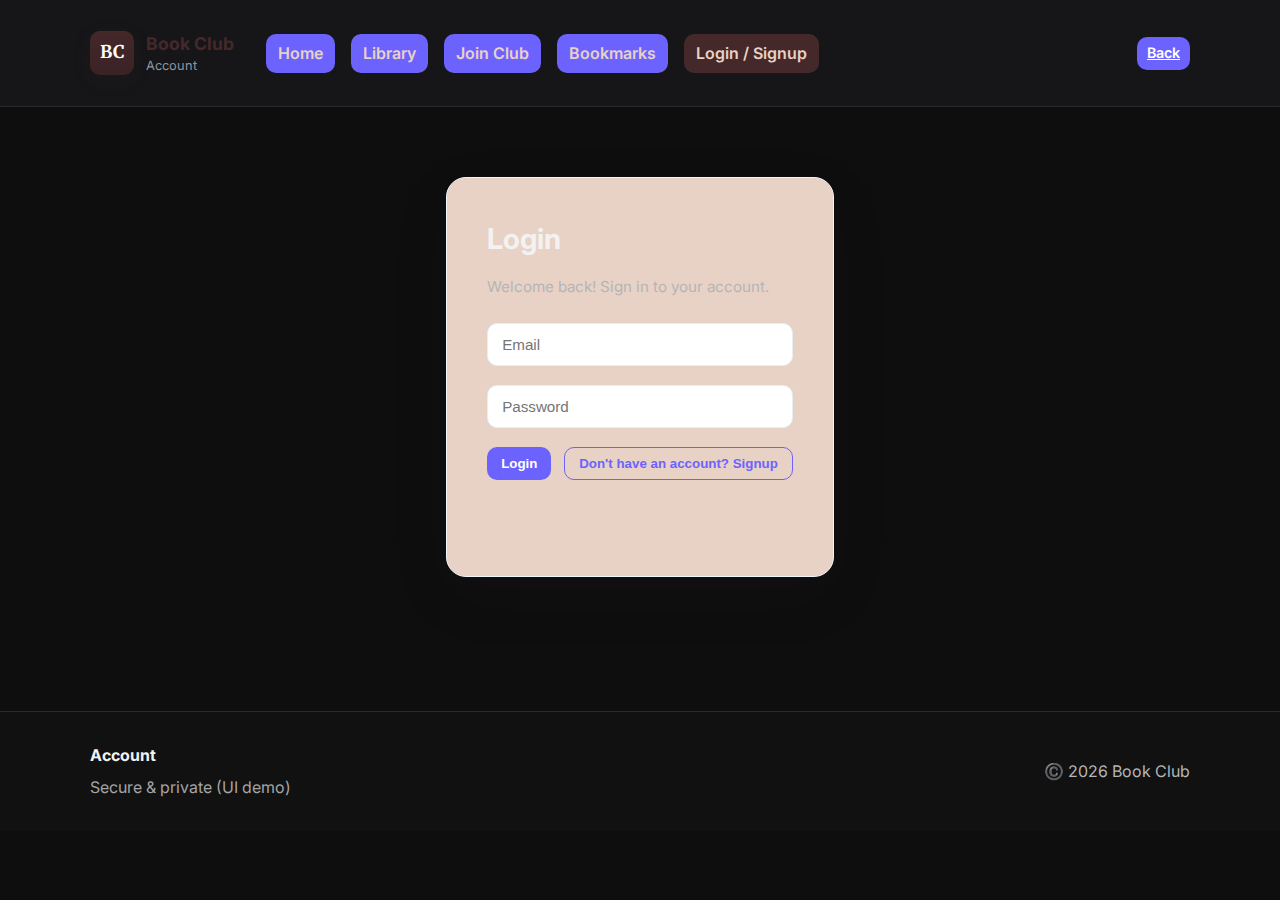
<file: auth.html>
<!doctype html>
<html lang="en">
<head>
  <meta charset="utf-8" />
  <meta name="viewport" content="width=device-width,initial-scale=1" />
  <title>Book Club — Login / Signup</title>
  <link rel="stylesheet" href="style.css" />
  <link href="https://fonts.googleapis.com/css2?family=Merriweather:wght@300;400;700&family=Inter:wght@300;400;600&display=swap" rel="stylesheet">
</head>
<body>
  <header class="site-header">
    <div class="container header-inner">
      <a class="brand" href="index.html">
        <div class="logo">BC</div>
        <div class="brand-text">
          <h1>Book Club</h1>
          <small class="muted">Account</small>
        </div>
      </a>

      <nav class="nav">
        <a href="index.html" class="nav-link">Home</a>
        <a href="library.html" class="nav-link">Library</a>
        <a href="joinclub.html" class="nav-link">Join Club</a>
        <a href="bookmarks.html" class="nav-link">Bookmarks</a>
        <a href="auth.html" class="nav-link active">Login / Signup</a>
      </nav>

      <div class="header-right">
        <a href="index.html" class="btn small">Back</a>
      </div>
    </div>
  </header>

  <main>
    <section class="container section auth-section">
      <div class="auth-wrap">
        <!-- LOGIN FORM FIRST -->
        <div class="auth-card card active">
          <h2>Login</h2>
          <p class="muted signup-hint">Welcome back! Sign in to your account.</p>
          <form id="loginForm" class="form">
            <input id="loginEmail" type="email" placeholder="Email" required />
            <input id="loginPass" type="password" placeholder="Password" required minlength="6" />
            <div class="form-row">
              <button class="btn" type="submit">Login</button>
              <button id="toSignup" class="btn ghost" type="button">Don't have an account? Signup</button>
            </div>
            <p id="loginMsg" class="muted small"></p>
          </form>
        </div>

        <!-- SIGNUP FORM (Hidden by default) -->
        <div class="auth-card card">
          <h2>Create Account</h2>
          <p class="muted signup-hint">Join Book Club today!</p>
          <form id="signupForm" class="form">
            <input id="signName" placeholder="Full name" required />
            <input id="signEmail" type="email" placeholder="Email" required />
            <input id="signPass" type="password" placeholder="Password" required minlength="6" />
            <div class="form-row">
              <button class="btn" type="submit">Create Account</button>
              <button id="toLogin" class="btn ghost" type="button">Already have an account? Login</button>
            </div>
            <p id="signupMsg" class="muted small"></p>
          </form>
        </div>
      </div>
    </section>
  </main>

  <footer class="site-footer">
    <div class="container footer-inner">
      <div>
        <h4>Account</h4>
        <p class="muted">Secure & private (UI demo)</p>
      </div>
      <div class="muted">©️ <span id="yearAuth"></span> Book Club</div>
    </div>
  </footer>

  <script src="auth.js" defer></script>
</body>
</html>
</file>
<file: style.css>
:root{
  --primary: #452829;
  --accent: #452829;
  --white: #E8D1C5;
  --muted: #8b98a6;
  --glass: rgba(255,255,255,0.06);
  --radius: 12px;
  --max-width: 1100px;
  font-family: 'Inter', system-ui, -apple-system, 'Segoe UI', Roboto, 'Helvetica Neue', Arial;
  --transition: 200ms ease;
}

*{box-sizing:border-box}
html,body{height:100%}
body{
  margin:0;
  background:linear-gradient(180deg,var(--white), #f7f9fb 60%);
  color:#123;
  -webkit-font-smoothing:antialiased;
  -moz-osx-font-smoothing:grayscale;
  line-height:1.45;
}

.container{
  width: min(94%, var(--max-width));
  margin: 0 auto;
}

/* Header */
.site-header{
  background: var(--white);
  border-bottom: 1px solid #e6eef5;
  position:sticky;
  top:0;
  z-index:40;
}
.header-inner{
  display:flex;
  align-items:center;
  gap:1rem;
  padding:0.75rem 0;
}
.brand{display:flex;align-items:center;gap:0.6rem}
.logo-circle{
  width:44px;height:44px;border-radius:10px;
  background:linear-gradient(180deg,var(--primary), #274a60);
  display:flex;align-items:center;justify-content:center;color:white;font-weight:700;
  font-family:'Merriweather', serif;
  box-shadow:0 6px 18px rgba(50,84,112,0.15);
}
.site-title{font-size:1.1rem;margin:0;color:var(--primary);font-weight:700}

.main-nav ul{list-style:none;margin:0;padding:0;display:flex;gap:1rem}
.main-nav a{
  color:var(--primary); 
  text-decoration:none; 
  font-weight:600; 
  padding:8px 12px; 
  border-radius:10px; 
  background:var(--accent);
  color:var(--white);
  transition:var(--transition);
}
.main-nav a:hover{
  background:var(--primary);
  transform:translateY(-1px);
}

.header-actions{margin-left:auto;display:flex;gap:0.6rem;align-items:center}
.search input{
  width:220px;padding:8px 10px;border-radius:10px;border:1px solid #e0e7ee;
  outline:none;transition:var(--transition);
}
.search input:focus{box-shadow:0 4px 14px rgba(50,84,112,0.08);border-color:var(--primary)}

.btn{
  background:var(--primary);color:var(--white);border:0;padding:8px 14px;border-radius:10px;font-weight:600;cursor:pointer;
  transition:var(--transition);
}
.btn:hover{transform:translateY(-2px)}
.btn.ghost{background:transparent;color:var(--primary);border:1px solid rgba(50,84,112,0.12)}
.btn.large{padding:12px 24px;font-size:1.1rem}

.btn.small{padding:6px 10px;font-size:0.9rem}

/* Hero */
.hero{display:flex;gap:2rem;align-items:stretch;padding:2.1rem 0}
.hero-left{flex:1}
.hero-right{width:320px;min-width:260px}
.lead{color:var(--muted);margin-top:0.25rem}
.accent{color:var(--accent);font-weight:700}

/* Quote card */
.quote-card{
  background:linear-gradient(180deg, rgba(50,84,112,0.06), rgba(112,78,50,0.02));
  padding:1.2rem;border-radius:14px;box-shadow:0 10px 30px rgba(50,84,112,0.05);
}
.quote{font-family:'Merriweather', serif;margin:0 0 0.5rem;font-size:1.05rem}
.quote-author{margin:0;color:var(--muted);font-size:0.9rem}

/* Sections */
.section{padding:1.5rem 0}
.section-title{margin:0 0 0.8rem;color:var(--primary);font-size:1.05rem}

/* Carousel */
.carousel{position:relative;display:flex;align-items:center;gap:0.5rem}
.carousel-track{
  overflow:hidden;display:flex;gap:1rem;padding:0.5rem 0;width:100%;
}
.carousel-item{
  min-width:180px;background:white;border-radius:12px;padding:10px;border:1px solid #eef5fb;
  box-shadow:0 6px 18px rgba(50,84,112,0.04);
  display:flex;flex-direction:column;gap:10px;align-items:flex-start;
}
.book-cover{width:100%;height:230px;border-radius:8px;object-fit:cover;background:#f1f4f7}
.book-title{font-weight:700;margin:0;font-size:0.95rem}
.book-author{font-size:0.9rem;color:var(--muted)}

/* carousel buttons */
.carousel-btn{position:relative;background:transparent;border:0;font-size:1.6rem;padding:8px;cursor:pointer;color:var(--primary)}
.carousel .prev{margin-right:6px}
.carousel .next{margin-left:6px}

/* grid sections */
.grid{display:grid;grid-template-columns:repeat(auto-fill,minmax(160px,1fr));gap:1rem}
.small-grid{grid-template-columns:repeat(auto-fit,minmax(140px,1fr))}
.grid-two{display:grid;grid-template-columns:1fr 1fr;gap:2rem;align-items:start}

/* book card */
.book-card{background:white;border-radius:12px;padding:10px;border:1px solid #eef5fb;display:flex;gap:10px;align-items:start}
.book-card img{width:72px;height:100px;border-radius:6px;object-fit:cover}
.book-card .meta{flex:1}
.book-actions{display:flex;gap:6px;align-items:center}

/* LARGE Random Book Display */
.random-display{display:flex;align-items:center;gap:2rem;flex-wrap:wrap;padding:2rem 0}
.random-display.large{max-width:800px;margin:0 auto}
.book-large{
  flex:1;
  background:white;
  border-radius:20px;
  padding:2.5rem;
  border:2px solid #eef5fb;
  box-shadow:0 20px 60px rgba(50,84,112,0.08);
  display:flex;
  flex-direction:column;
  align-items:center;
  gap:1.5rem;
  text-align:center;
}
.book-large img{
  width:200px;
  height:280px;
  object-fit:cover;
  border-radius:12px;
  box-shadow:0 12px 40px rgba(50,84,112,0.1);
}
.book-large .book-title{
  font-size:1.8rem;
  font-weight:700;
  margin:0;
  color:var(--primary);
}
.book-large .book-author{
  font-size:1.1rem;
  color:var(--accent);
  margin:0;
  font-weight:600;
}
.random-actions{display:flex;flex-direction:column;gap:1rem;align-items:center}

/* reviews */
.reviews-grid{display:grid;grid-template-columns:repeat(auto-fit,minmax(280px,1fr));gap:1rem}
.review-card{display:flex;gap:0.8rem;background:white;padding:12px;border-radius:12px;border:1px solid #eef5fb;align-items:flex-start}
.avatar{width:44px;height:44px;border-radius:8px;background:linear-gradient(180deg,var(--accent),#5a3d2a);display:flex;align-items:center;justify-content:center;color:white;font-weight:700}

/* forms */
.feedback-form{background:white;padding:14px;border-radius:12px;border:1px solid #eef5fb}
.form-row{display:flex;gap:0.8rem;margin-bottom:0.6rem}
.feedback-form label{display:flex;flex-direction:column;font-size:0.9rem;color:#334}
.feedback-form input, .feedback-form textarea{padding:8px;border-radius:8px;border:1px solid #e6eef5;outline:none}
.feedback-form input:focus, .feedback-form textarea:focus{box-shadow:0 6px 18px rgba(50,84,112,0.06)}

/* footer */
.site-footer{background:var(--primary);color:var(--white);padding:1.2rem 0;margin-top:2rem}
.footer-inner{display:flex;justify-content:space-between;align-items:center;gap:1rem}
.socials a{display:inline-block;margin-right:0.6rem;background:rgba(255,255,255,0.08);padding:6px 10px;border-radius:8px;color:white;text-decoration:none}

/* modal */
.modal{position:fixed;inset:0;display:none;align-items:center;justify-content:center;background:rgba(3,10,18,0.4);z-index:80}
.modal[aria-hidden="false"]{display:flex}
.modal-content{background:white;padding:1.2rem;border-radius:12px;min-width:320px;max-width:420px;position:relative}
.modal-close{position:absolute;right:10px;top:8px;border:0;background:transparent;font-size:1.4rem;cursor:pointer}

/* small helpers */
.muted{color:var(--muted)}
.stars{color: #e2a400;font-weight:700}

/* responsive */
@media (max-width:900px){
  .hero{flex-direction:column;gap:1rem}
  .main-nav{display:none}
  .header-inner{align-items:flex-start}
  .search input{width:140px}
  .grid-two{grid-template-columns:1fr}
  .random-display.large{flex-direction:column;text-align:center}
  .book-large{padding:1.5rem}
  .book-large img{width:160px;height:220px}
}
@media (max-width:520px){
  .search input{display:none}
  .carousel-item{min-width:150px}
}
/* Brand styling for subpages */
.brand {
  display: flex;
  align-items: center;
  gap: 0.6rem;
  text-decoration: none;
  color: inherit;
}

.brand .logo {
  width: 44px;
  height: 44px;
  border-radius: 10px;
  background: linear-gradient(180deg, var(--primary), #3a2225);
  display: flex;
  align-items: center;
  justify-content: center;
  color: white;
  font-weight: 700;
  font-family: 'Merriweather', serif;
  box-shadow: 0 6px 18px rgba(69, 40, 41, 0.15);
  font-size: 1.1rem;
}

.brand-text h1 {
  font-size: 1.1rem;
  margin: 0;
  color: var(--primary);
  font-weight: 700;
}

.brand-text small {
  display: block;
  font-size: 0.8rem;
  color: var(--muted);
}

/* Navigation for subpages - matches index navbar style */
.nav {
  display: flex;
  gap: 1rem;
}

.nav-link {
  color: var(--white) !important;
  text-decoration: none;
  font-weight: 600;
  padding: 8px 12px;
  border-radius: 10px;
  background: var(--accent) !important;
  transition: var(--transition);
}

.nav-link:hover {
  background: var(--primary) !important;
  transform: translateY(-1px);
}

.nav-link.active {
  background: var(--primary) !important;
}

/* Header right for subpages */
.header-right {
  margin-left: auto;
  display: flex;
  gap: 0.6rem;
  align-items: center;
}

.header-right .search {
  width: 220px;
  padding: 8px 10px;
  border-radius: 10px;
  border: 1px solid #e0e7ee;
  background: white;
  outline: none;
  transition: var(--transition);
}

.header-right .search:focus {
  box-shadow: 0 4px 14px rgba(69, 40, 41, 0.08);
  border-color: var(--primary);
}

/* Section styling */
.section {
  padding: 3rem 0;
}

h2 {
  color: var(--primary);
  font-size: 1.8rem;
  margin: 0 0 1rem 0;
  font-weight: 700;
}

/* Controls */
.controls {
  margin-bottom: 2rem;
}

.select {
  padding: 10px 14px;
  border-radius: 10px;
  border: 1px solid #e6eef5;
  background: white;
  font-size: 0.95rem;
  font-family: inherit;
}

/* Library grid */
.library-grid {
  grid-template-columns: repeat(auto-fill, minmax(200px, 1fr));
  gap: 1.5rem;
}

/* Cards */
.card,
.join-card,
.auth-card {
  background: var(--white);
  padding: 2.5rem;
  border-radius: 20px;
  border: 1px solid #eef5fb;
  box-shadow: 0 20px 60px rgba(69, 40, 41, 0.08);
  max-width: 500px;
  margin: 0 auto;
}

/* Forms */
.form {
  display: flex;
  flex-direction: column;
  gap: 1.2rem;
}

.form input,
.form textarea {
  padding: 12px 14px;
  border-radius: 10px;
  border: 1px solid #e6eef5;
  font-size: 0.95rem;
  transition: var(--transition);
  background: white;
}

.form input:focus,
.form textarea:focus {
  outline: none;
  box-shadow: 0 6px 18px rgba(69, 40, 41, 0.06);
  border-color: var(--primary);
}

.lead {
  color: var(--muted);
  font-size: 1.1rem;
  line-height: 1.6;
  margin-bottom: 2rem;
}

.auth-section {
  min-height: 60vh;
  display: flex;
  align-items: center;
  justify-content: center;
}

.auth-wrap {
  display: flex;
  flex-direction: column;
  gap: 2rem;
  max-width: 420px;
  margin: 0 auto;
}

.auth-card.active + .auth-card,
.auth-card:not(.active) {
  display: none;
}

.signup-hint {
  margin: 0 0 1.5rem 0;
  font-size: 0.95rem;
  line-height: 1.5;
}

/* Smooth transition for form switching */
.auth-card {
  transition: all 0.3s ease;
  opacity: 1;
}

.auth-card:not(.active) {
  opacity: 0;
  position: absolute;
}

.small {
  font-size: 0.85rem;
}

/* Footer updates */
.site-footer {
  padding: 2rem 0;
  margin-top: 4rem;
}

.site-footer h4 {
  margin: 0 0 0.5rem;
  color: var(--white);
}

.site-footer p {
  margin: 0;
  opacity: 0.9;
}

/* Responsive */
@media (max-width: 900px) {
  .header-inner {
    flex-direction: column;
    align-items: flex-start;
    gap: 1rem;
  }
  
  .nav {
    flex-wrap: wrap;
    gap: 0.5rem;
  }
  
  .header-right {
    margin-left: 0;
  }
  
  .header-right .search {
    width: 140px;
  }
  
  .auth-wrap {
    flex-direction: column;
  }
  
  .card,
  .join-card,
  .auth-card {
    padding: 2rem;
  }
}

@media (max-width: 520px) {
  .header-right .search {
    display: none;
  }
  
  .form-row {
    flex-direction: column;
  }
}

/* ===== Arrow-controlled horizontal rows for Trending & High Rated ===== */
.scroll-row {
  position: relative;
  display: flex;
  align-items: center;
  gap: 0.5rem;
  margin-bottom: 0.4rem;
}

.scroll-track {
  display: flex;
  gap: 1rem;
  overflow: hidden;
  scroll-behavior: smooth;
  width: 100%;
  padding: 6px 0;
}

.scroll-btn {
  background: transparent;
  border: 0;
  font-size: 1.6rem;
  cursor: pointer;
  color: var(--primary);
  padding: 6px 10px;
  transition: transform 0.15s ease;
  flex: 0 0 auto;
}

.scroll-btn:hover { transform: scale(1.15); }

/* Give existing book-card-item elements a minimum width so the row scrolls properly */
.book-card-item {
  min-width: 160px;
  flex: 0 0 auto; /* keep them as horizontal items */
  scroll-snap-align: start;
}



/* Library genre cards (same look & hover as other sections) */
.library-grid {
  display: flex;
  gap: 1rem;
  flex-wrap: nowrap;
  overflow-x: auto;
  padding: 0.5rem 0;
  scroll-behavior: smooth;
  align-items: stretch;
}

.library-grid::-webkit-scrollbar { height: 8px; }
.library-grid::-webkit-scrollbar-thumb { background: rgba(0,0,0,0.12); border-radius: 8px; }

.genre-card {
  padding: 12px 16px;
  border-radius: 12px;
  border: 1px solid #eef5fb;
  background: white;
  cursor: pointer;
  transition: transform 0.18s ease, box-shadow 0.18s ease;
}
.genre-card.active {
  transform: translateY(-4px);
  box-shadow: 0 10px 24px rgba(0,0,0,0.08);
}

/* Book card used in library grid */
.library-book {
  min-width: 160px;
  max-width: 180px;
  background: white;
  border-radius: 12px;
  border: 1px solid #eef5fb;
  box-shadow: 0 6px 18px rgba(0,0,0,0.04);
  padding: 10px;
  display: flex;
  flex-direction: column;
  gap: 8px;
  align-items: flex-start;
  flex: 0 0 auto;
  transition: transform 0.22s ease, box-shadow 0.22s ease;
}

.library-book:hover {
  transform: translateY(-6px) scale(1.02);
  box-shadow: 0 12px 28px rgba(0,0,0,0.12);
}

.library-book img {
  width: 100%;
  height: 220px;
  object-fit: cover;
  border-radius: 8px;
}

.library-book .title {
  font-weight: 700;
  font-size: 0.95rem;
  margin: 0;
  color: var(--primary);
}

.library-book .author {
  font-size: 0.85rem;
  color: var(--muted);
  margin: 0;
}

/* responsive fallback */
@media (max-width:700px){
  .library-book { min-width: 140px; max-width: 150px; }
  .library-book img { height: 190px; }
}



.inspiration-box {
  font-size: 1.4rem;
  font-style: italic;
  text-align: center;
  padding: 30px;
  background: #f7f4ee;
  border-radius: 12px;
  color: #444;
  line-height: 1.6;
  opacity: 0;
  transition: opacity .6s ease-in-out;
}

.inspiration-box.show {
  opacity: 1;
}


/* Make book cards bigger everywhere */
.book-card-item, 
.carousel-item, 
.library-book {
  width: 220px !important;   /* default was ~150–180 */
  min-width: 220px !important;
  padding: 1rem;
  border-radius: 12px;
}

/* Make covers larger */
.book-cover {
  width: 100%;
  height: 300px !important;   /* increase from ~220 */
  object-fit: cover;
  border-radius: 10px;
}

/* Increase grid spacing */
.grid, .carousel-track {
  gap: 20px !important;
}

/* Remove background from navbar links */
.main-nav a {
    background: none !important;
    padding: 0 !important;
    border-radius: 0 !important;
    box-shadow: none !important;
}

/* Remove hover background too */
.main-nav a:hover {
    background: none !important;
    color: #6c63ff;   /* optional hover color */
}


/* NAVBAR FIX — clean, wide, visible links */

.site-header {
    background: #fff;
    border-bottom: 1px solid #eee;
    padding: 12px 0;
}

.header-inner {
    display: flex;
    align-items: center;
    justify-content: space-between;
    gap: 40px;
}

/* LOGO + BOOK CLUB NAME */
.brand {
    display: flex;
    align-items: center;
    gap: 12px;
}

.logo-circle {
    width: 48px;
    height: 48px;
    background: #6c63ff;
    border-radius: 50%;
    display: flex;
    justify-content: center;
    align-items: center;
    font-weight: 700;
    font-size: 20px;
    color: #fff;
}

.site-title {
    font-size: 24px;
    font-weight: 700;
    margin: 0;
}

/* NAV LINKS */
.main-nav ul {
    display: flex;
    gap: 28px;
    list-style: none;
}

.main-nav a {
    text-decoration: none;
    font-size: 16px;
    color: #333;
}

.main-nav a:hover {
    color: #6c63ff;
}

/* RIGHT SIDE SEARCH + LOGIN */
.header-actions {
    display: flex;
    align-items: center;
    gap: 20px;
}

.search input {
    padding: 8px 14px;
    border-radius: 6px;
    border: 1px solid #ccc;
    width: 200px;
}

/* Fix extra nav block */
.header-actions nav ul {
    display: flex;
    gap: 20px;
}

/* ============================
   🌙 GLOBAL DARK THEME
   ============================ */

:root {
    --bg-main: #0e0e0f;
    --bg-card: #1a1a1d;
    --bg-soft: #161618;
    --text-main: #f2f2f2;
    --text-muted: #b5b5b5;
    --accent: #6c63ff; /* purple accent */
    --border-color: #2a2a2d;
}

/* BODY */
body {
    background: var(--bg-main);
    color: var(--text-main);
}

/* HEADINGS */
h1, h2, h3, h4, h5 {
    color: var(--text-main);
}

/* PARAGRAPH */
p, .muted, small {
    color: var(--text-muted);
}

/* ============================
   🌙 NAVBAR DARK MODE
   ============================ */
.site-header {
    background: var(--bg-soft);
    border-bottom: 1px solid var(--border-color);
}

.site-title {
    color: var(--text-main);
}

.logo-circle {
    background: var(--accent);
    color: #fff;
}

.main-nav a {
    color: var(--text-muted);
}

.main-nav a:hover {
    color: var(--accent);
}

/* ============================
   🌙 SEARCH BAR
   ============================ */
.search input {
    background: var(--bg-card);
    border: 1px solid var(--border-color);
    color: var(--text-main);
}

.search input::placeholder {
    color: #777;
}

/* ============================
   🌙 HERO SECTION
   ============================ */
.hero {
    background: var(--bg-main);
}

.quote-card {
    background: var(--bg-card);
    border: 1px solid var(--border-color);
    color: var(--text-main);
}

/* ============================
   🌙 BOOK CARDS
   ============================ */

.book-card,
.carousel-item,
.book-card-item,
.library-book {
    background: var(--bg-card);
    border: 1px solid var(--border-color);
    color: var(--text-main) !important;
}

.book-card h3,
.book-title {
    color: var(--text-main);
}

.book-author {
    color: var(--text-muted);
}

/* BOOK IMAGES */
.book-cover {
    border-radius: 6px;
}

/* ============================
   🌙 CAROUSEL BUTTONS
   ============================ */
.carousel-btn,
.scroll-btn {
    background: var(--bg-card);
    color: var(--text-main);
    border: 1px solid var(--border-color);
}

.carousel-btn:hover,
.scroll-btn:hover {
    background: var(--accent);
    color: #fff;
}

/* ============================
   🌙 FORMS
   ============================ */
.feedback-form input,
.feedback-form textarea {
    background: var(--bg-card);
    border: 1px solid var(--border-color);
    color: var(--text-main);
}

.feedback-form input::placeholder,
.feedback-form textarea::placeholder {
    color: #888;
}

/* ============================
   🌙 BUTTONS
   ============================ */
.btn {
    background: var(--accent);
    color: #fff;
}

.btn.ghost {
    background: transparent;
    border: 1px solid var(--accent);
    color: var(--accent);
}

.btn.ghost:hover {
    background: var(--accent);
    color: #fff;
}

/* ============================
   🌙 FOOTER
   ============================ */
.site-footer {
    background: #111;
    color: var(--text-muted);
    border-top: 1px solid var(--border-color);
}

.site-footer h4 {
    color: var(--text-main);
}


/* ===== CENTERED HERO LAYOUT ===== */
.center-hero {
  display: flex;
  justify-content: center;
  text-align: center;
  padding: 6rem 1rem;
}

.hero-centered {
  max-width: 700px;
  margin: auto;
}

/* MAIN TITLE */
.main-heading {
  font-size: 4rem;
  font-weight: 900;
  letter-spacing: 2px;
  margin-bottom: 1rem;
  color: var(--text-main);
}

/* TAGLINE */
.hero-tagline {
  font-size: 1.3rem;
  color: var(--text-muted);
  margin-bottom: 2rem;
  line-height: 1.6;
}

/* LARGE JOIN BUTTON */
.join-large {
  padding: 1rem 2.5rem;
  font-size: 1.2rem;
  border-radius: 10px;
  margin-bottom: 2.5rem;
}

/* QUOTE CARD stays centered */
.quote-card {
  margin: auto;
  margin-top: 1rem;
}

/* NAVBAR SPACING IMPROVEMENTS */
.main-nav ul {
  display: flex;
  gap: 2.5rem; /* increase spacing between nav links */
  align-items: center;
}

.main-nav a {
  padding: 0.5rem 0;
  font-size: 1.1rem;
  letter-spacing: 0.5px;
}

/* Make navbar taller and more breathable */
.site-header {
  padding: 1.2rem 0;
}

.header-inner {
  gap: 2rem; /* space between logo and nav */
}


.socials a {
  font-size: 1.5rem;
  margin-right: 1rem;
  color: var(--text-muted);
  transition: color 0.3s ease;
}

.socials a:hover {
  color: var(--accent-color);
}
.main-nav ul {
  display: flex;
  gap: 2.5rem; /* SPACE BETWEEN NAV LINKS */
  align-items: center;
}

.main-nav a {
  color: #ffffff;     /* white text */
  text-decoration: none;
  font-size: 1.1rem;
  font-weight: 500;
}

.main-nav a:hover {
  color: #9bc3ff; /* light blue hover */
}
</file>
